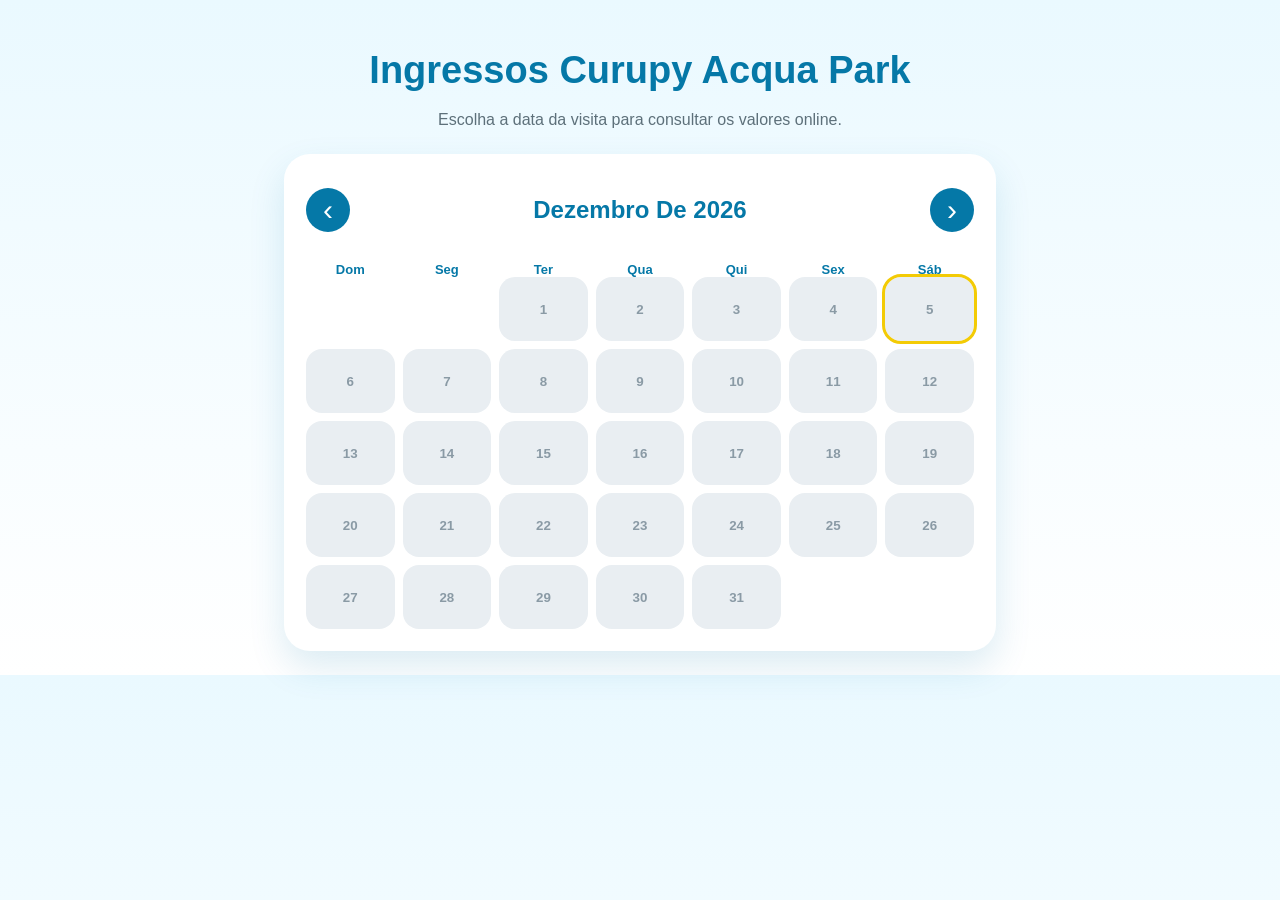
<file: ingressos/index.html>
<!DOCTYPE html>
<html lang="pt-BR">
<head>
  <meta charset="UTF-8" />
  <meta name="viewport" content="width=device-width, initial-scale=1.0" />
  <title>Ingressos Curupy</title>
  <link rel="stylesheet" href="style.css" />
</head>

<body>
  <main class="container">
    <header class="hero">
      <h1>Ingressos Curupy Acqua Park</h1>
      <p>Escolha a data da visita para consultar os valores online.</p>
    </header>

    <section class="calendar-card">
      <div class="calendar-header">
        <button onclick="changeMonth(-1)">‹</button>
        <h2 id="monthTitle"></h2>
        <button onclick="changeMonth(1)">›</button>
      </div>

      <div class="weekdays">
        <span>Dom</span>
        <span>Seg</span>
        <span>Ter</span>
        <span>Qua</span>
        <span>Qui</span>
        <span>Sex</span>
        <span>Sáb</span>
      </div>

      <div id="calendarGrid" class="calendar-grid"></div>
    </section>
  </main>

  <div id="dateModal" class="modal">
    <div class="modal-content">
      <button class="close" onclick="closeModal()">×</button>

      <h2 id="modalDate"></h2>

      <div id="closedMessage" class="closed-message">
        <strong id="closedTitle"></strong>
        <p id="closedText"></p>
        <p id="nextOpenDate"></p>
      </div>

      <div id="openContent">
        <div id="ticketsList"></div>

        <div class="notice-box">
          <h3>⚠️ Antes de continuar</h3>

          <p>Compras online devem ser realizadas com pelo menos 1 dia de antecedência.</p>
          <p>Não é possível comprar ingressos online para uso no mesmo dia.</p>
          <p>A meia-entrada é vendida exclusivamente na bilheteria, apresentando documentos exigidos por lei para comprovação do benefício.</p>
          <p>PCD e TEA possuem regras específicas de gratuidade.</p>
          <p>Crianças de 0 a 4 anos têm entrada gratuita mediante documento que comprove a idade.</p>
          <p>Crianças de 5 a 11 anos e pessoas com 60 anos ou mais devem apresentar documento oficial na validação.</p>

          <label class="check-line">
            <input type="checkbox" id="termsCheck" />
            <span>Li e estou ciente das condições acima.</span>
          </label>
        </div>

        <button id="chooseBtn" disabled>
          ESCOLHER INGRESSOS PARA ESTA DATA
        </button>

        <p class="redirect-text">
          Você será direcionado para o Só Falta Eu para concluir sua compra.
        </p>
      </div>
    </div>
  </div>

  <script src="script.js?v=13"></script>
</body>
</html>
</file>
<file: ingressos/style.css>
* {
  box-sizing: border-box;
}

body {
  margin: 0;
  font-family: Arial, Helvetica, sans-serif;
  background: linear-gradient(180deg, #eaf9ff 0%, #ffffff 100%);
  color: #24343b;
}

.container {
  width: min(760px, 100%);
  margin: 0 auto;
  padding: 24px;
}

.hero {
  text-align: center;
  margin-bottom: 22px;
}

.hero h1 {
  color: #0578A7;
  margin-bottom: 8px;
  font-size: clamp(26px, 5vw, 38px);
}

.hero p {
  color: #5d707a;
  line-height: 1.5;
}

.calendar-card {
  background: #fff;
  border-radius: 26px;
  padding: 22px;
  box-shadow: 0 16px 36px rgba(5, 120, 167, .14);
}

.calendar-header {
  display: flex;
  justify-content: space-between;
  align-items: center;
  margin-bottom: 18px;
}

.calendar-header h2 {
  color: #0578A7;
  text-transform: capitalize;
}

.calendar-header button {
  width: 44px;
  height: 44px;
  border: none;
  border-radius: 50%;
  background: #0578A7;
  color: #fff;
  font-size: 30px;
  cursor: pointer;
}

.weekdays,
.calendar-grid {
  display: grid;
  grid-template-columns: repeat(7, 1fr);
  gap: 8px;
}

.weekdays span {
  text-align: center;
  font-weight: 900;
  color: #0578A7;
  font-size: 13px;
}

.day {
  position: relative;
  min-height: 64px;
  border: none;
  border-radius: 16px;
  background: #f4fbff;
  color: #0578A7;
  font-weight: 900;
  cursor: pointer;
  transition: .2s ease;
}

.day:hover {
  transform: translateY(-2px);
  background: #dff6ff;
}

.day.today {
  outline: 3px solid #F3CB05;
}

.day.today-open {
  background: #fff7d6;
  border: 3px solid #ffc400;
  color: #0578A7;
}

.day.today-open small {
  color: #0578A7;
  font-weight: 900;
}

.day.closed {
  background: #e9eef2;
  color: #8a9aa5;
  cursor: pointer;
}

.day.closed:hover {
  transform: none;
  background: #e9eef2;
}

.day.empty {
  background: transparent;
  cursor: default;
}

.day.available {
  background: #0578A7;
  color: #fff;
}

.day.available:hover {
  background: #04668f;
}

.day small {
  display: block;
  font-size: 10px;
  margin-top: 4px;
  font-weight: 700;
}

.promo-dot {
  position: absolute;
  top: 6px;
  right: 6px;
  width: 19px;
  height: 19px;
  border-radius: 999px;
  background: #FF0C58;
  color: #fff;
  display: flex !important;
  align-items: center;
  justify-content: center;
  font-size: 11px !important;
  font-weight: 900;
  box-shadow: 0 4px 10px rgba(255, 12, 88, .35);
}

.modal {
  position: fixed;
  inset: 0;
  background: rgba(0, 0, 0, .55);
  display: none;
  align-items: center;
  justify-content: center;
  z-index: 999;
  padding: 18px;
}

.modal.active {
  display: flex;
}

.modal-content {
  background: #fff;
  width: min(680px, 100%);
  max-height: 90vh;
  overflow-y: auto;
  border-radius: 24px;
  padding: 26px;
  position: relative;
}

.close {
  position: absolute;
  right: 16px;
  top: 12px;
  border: none;
  background: #fff;
  color: #0578A7;
  font-size: 34px;
  cursor: pointer;
}

#modalDate {
  color: #0578A7;
  padding-right: 40px;
  margin-bottom: 18px;
}

.ticket-card {
  background: #f4fbff;
  border: 1px solid #d7edf7;
  border-radius: 18px;
  padding: 14px;
  margin-bottom: 12px;
  display: grid;
  grid-template-columns: 64px 1fr auto;
  gap: 14px;
  align-items: center;
  transition: .2s ease;
}

.ticket-card:hover {
  transform: translateY(-2px);
  box-shadow: 0 10px 22px rgba(5, 120, 167, .10);
}

.ticket-promo {
  background: linear-gradient(180deg, #fff8fb 0%, #ffffff 100%);
  border: 2px solid #FF0C58;
  box-shadow: 0 10px 24px rgba(255, 12, 88, .10);
}

.ticket-icon {
  width: 56px;
  height: 56px;
  display: flex;
  align-items: center;
  justify-content: center;
  border-radius: 18px;
  background: #0578A7;
  flex-shrink: 0;
  box-shadow: 0 10px 18px rgba(5, 120, 167, .18);
}

.ticket-icon svg {
  width: 31px;
  height: 31px;
  fill: none;
  stroke: #fff;
  stroke-width: 1.9;
  stroke-linecap: round;
  stroke-linejoin: round;
}

.ticket-info {
  min-width: 0;
}

.ticket-name,
.ticket-card span {
  display: block;
  color: #0578A7;
  font-weight: 900;
  font-size: 17px;
}

.ticket-card small {
  display: block;
  color: #455a64;
  line-height: 1.35;
  margin-top: 4px;
}

.ticket-card strong {
  color: #FF0C58;
  font-size: 20px;
  white-space: nowrap;
}

.promo-badge {
  width: fit-content;
  background: #FF0C58;
  color: #fff !important;
  border-radius: 999px;
  padding: 5px 10px;
  font-size: 11px !important;
  font-weight: 900;
  text-transform: uppercase;
  letter-spacing: .3px;
  margin-bottom: 7px;
}

.notice-box {
  background: #f4f8fb;
  border: 1px solid #dce6ee;
  border-radius: 18px;
  padding: 20px;
  margin-top: 20px;
  color: #5d707a;
}

.notice-box h3 {
  color: #0578A7;
  margin-top: 0;
}

.notice-box p {
  margin-bottom: 9px;
  line-height: 1.45;
}

.check-line {
  display: flex;
  align-items: center;
  gap: 10px;
  color: #0578A7;
  font-weight: 900;
  margin-top: 16px;
}

.check-line input {
  width: 24px;
  height: 24px;
  accent-color: #FF0C58;
}

#chooseBtn {
  width: 100%;
  margin-top: 18px;
  background: #FF0C58;
  color: #fff;
  border: none;
  border-radius: 999px;
  padding: 17px;
  font-size: 15px;
  font-weight: 900;
  cursor: pointer;
  box-shadow: 0 12px 30px rgba(255, 12, 88, .35);
}

#chooseBtn:disabled {
  opacity: .45;
  cursor: not-allowed;
  box-shadow: none;
}

.redirect-text {
  text-align: center;
  font-size: 13px;
  color: #667;
  margin-top: 12px;
}

.closed-message {
  display: none;
  background: #fff7e0;
  border: 1px solid #F3CB05;
  border-radius: 18px;
  padding: 20px;
  color: #5d4b00;
}

.closed-message strong {
  display: block;
  color: #0578A7;
  margin-bottom: 10px;
}

.loading {
  background: #f4fbff;
  border-radius: 16px;
  padding: 18px;
  color: #0578A7;
  font-weight: 900;
  text-align: center;
  grid-column: 1 / -1;
}

@media (max-width: 560px) {
  .container {
    padding: 16px;
  }

  .calendar-card {
    padding: 16px;
  }

  .calendar-header h2 {
    font-size: 20px;
  }

  .calendar-header button {
    width: 40px;
    height: 40px;
    font-size: 28px;
  }

  .weekdays,
  .calendar-grid {
    gap: 5px;
  }

  .weekdays span {
    font-size: 11px;
  }

  .day {
    min-height: 52px;
    border-radius: 12px;
    font-size: 13px;
  }

  .promo-dot {
    width: 17px;
    height: 17px;
    font-size: 10px !important;
  }

  .ticket-card {
    grid-template-columns: 52px 1fr;
    gap: 12px;
  }

  .ticket-icon {
    width: 52px;
    height: 52px;
    border-radius: 15px;
  }

  .ticket-icon svg {
    width: 27px;
    height: 27px;
  }

  .ticket-card strong {
    grid-column: 2;
    font-size: 18px;
  }

  .modal-content {
    padding: 22px;
  }
}
</file>
